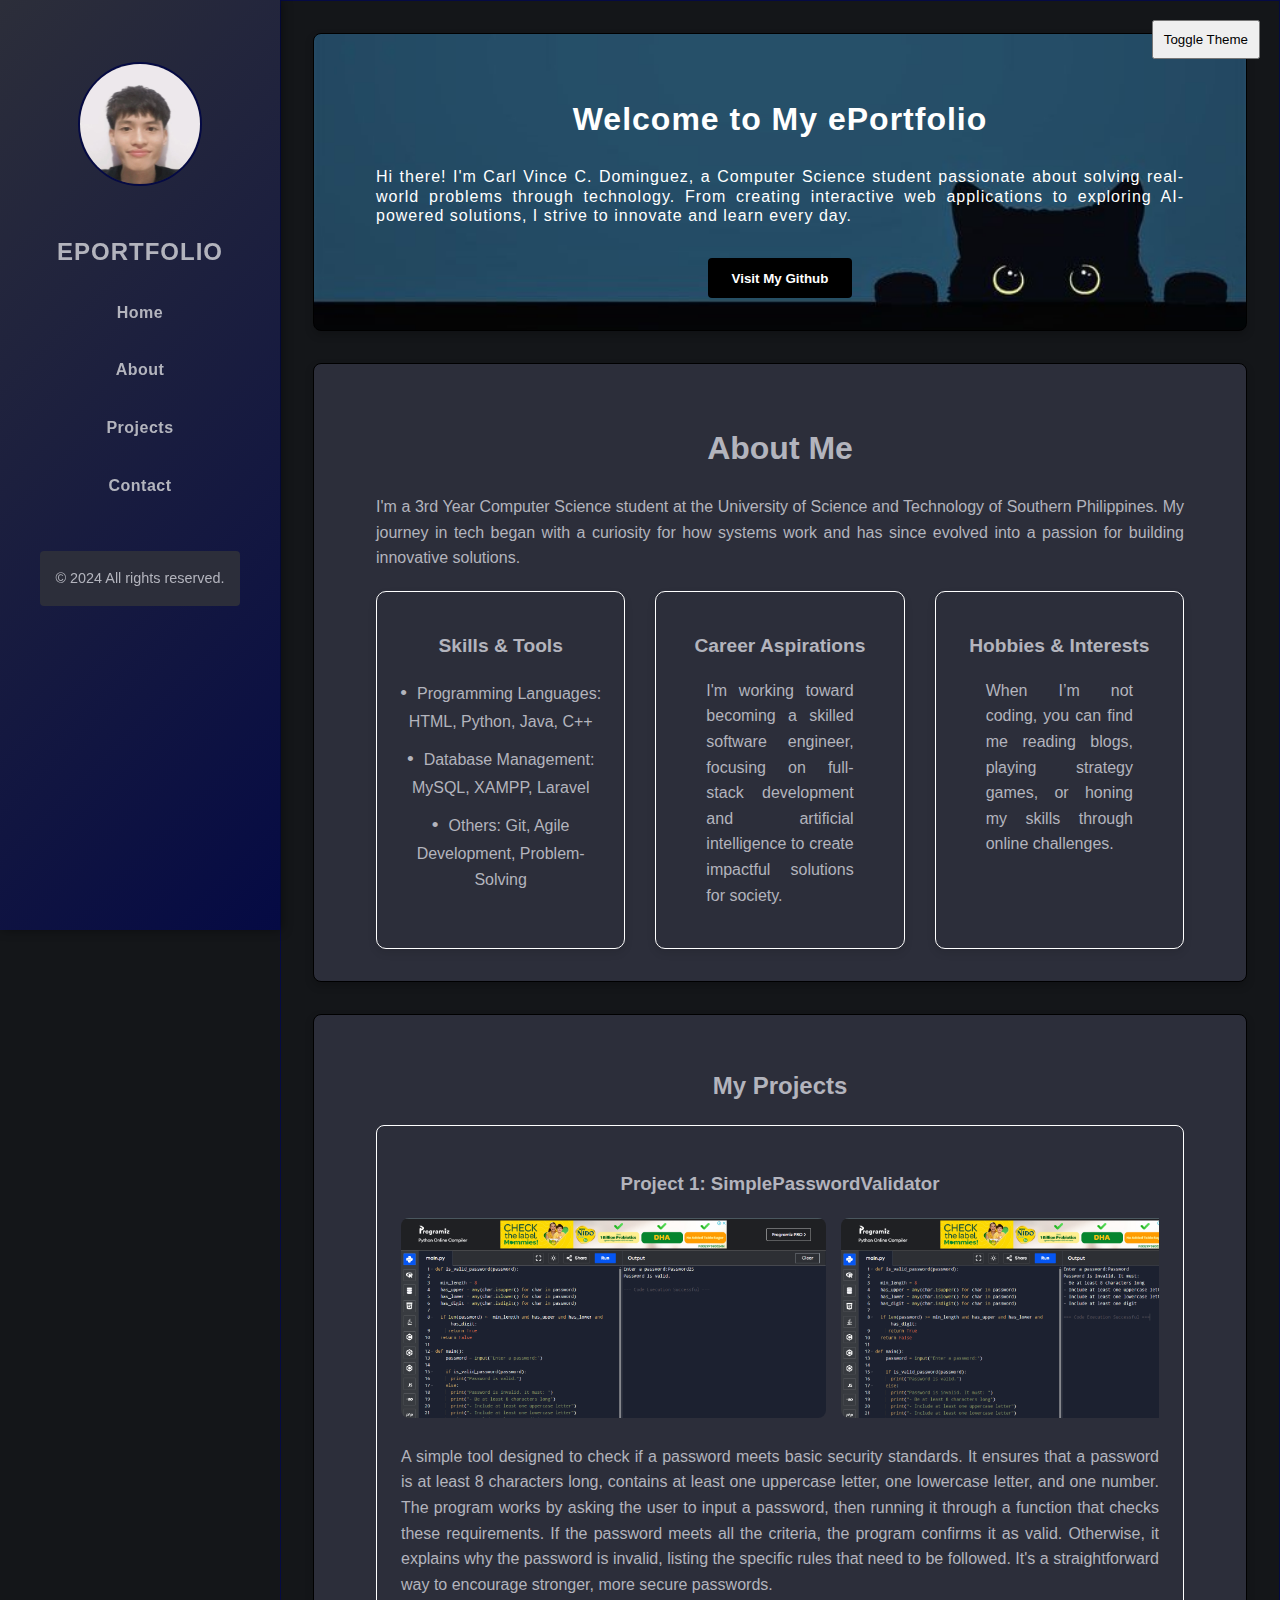
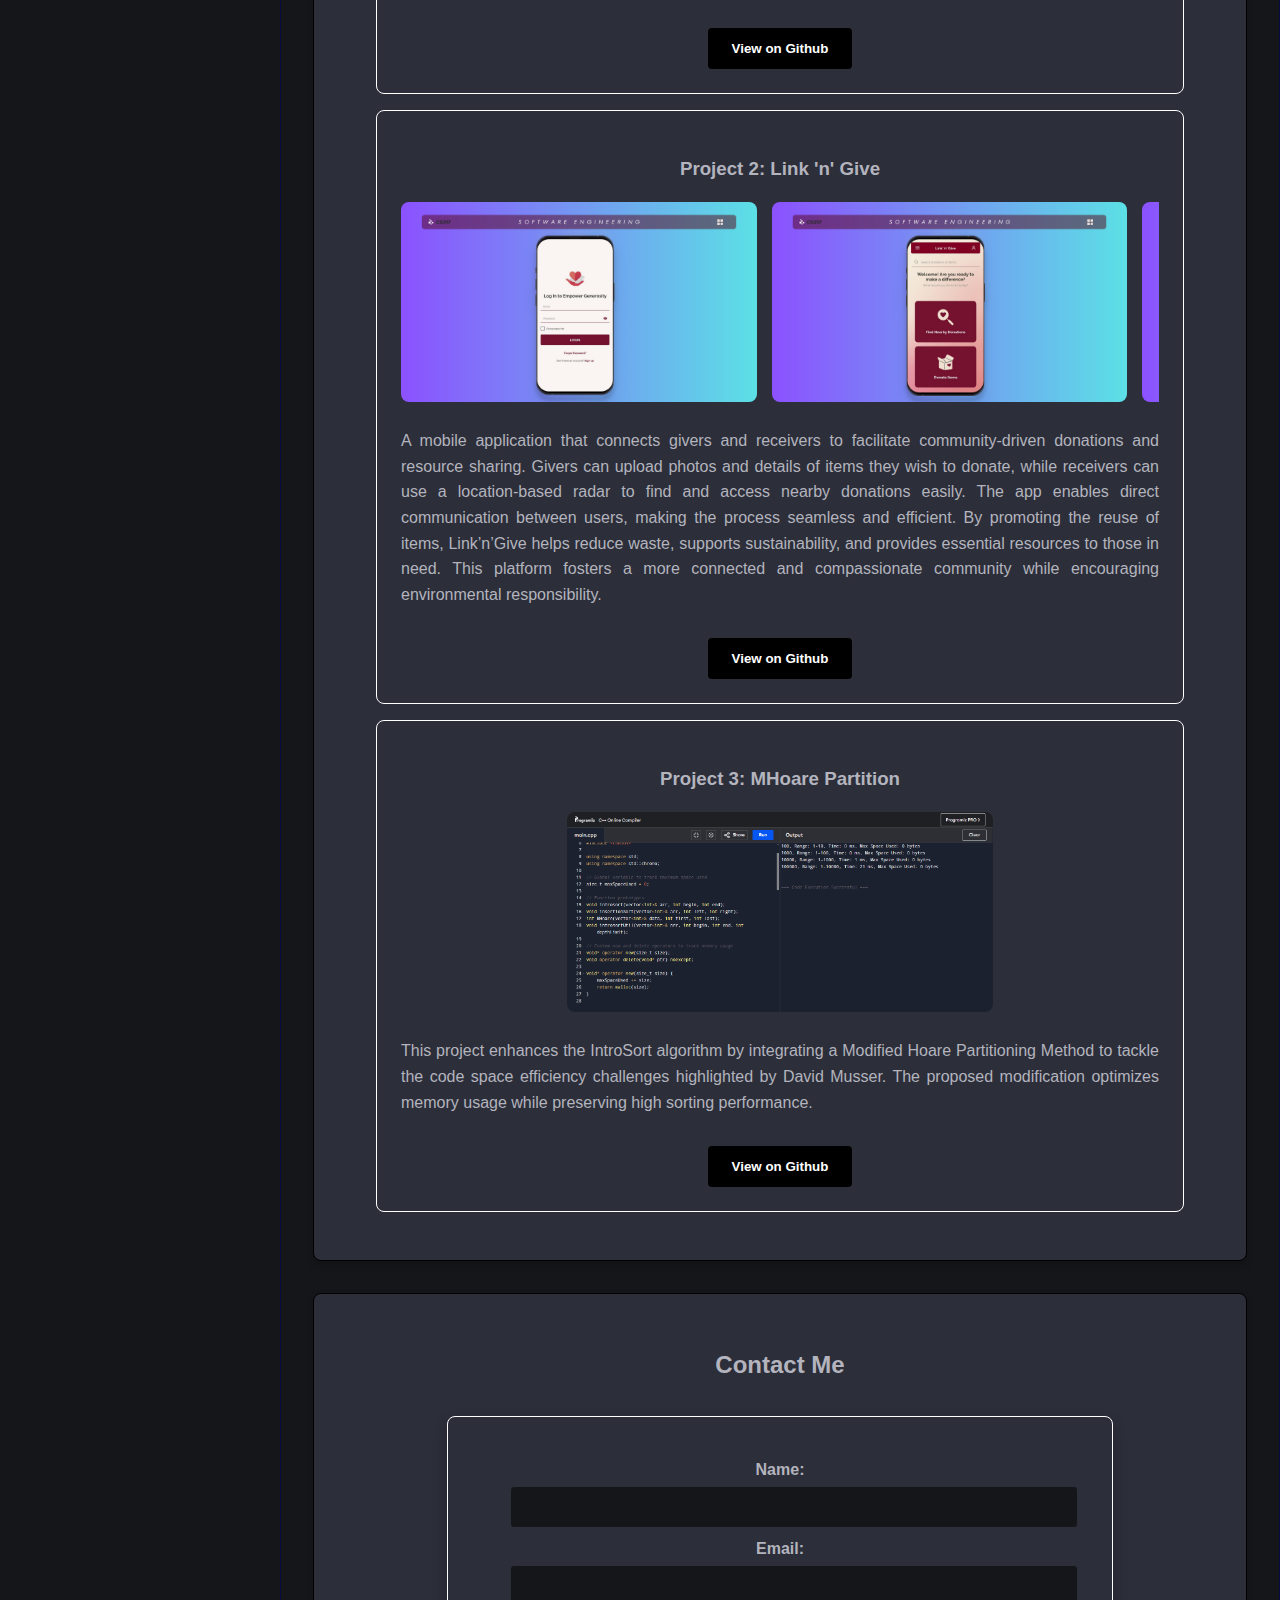
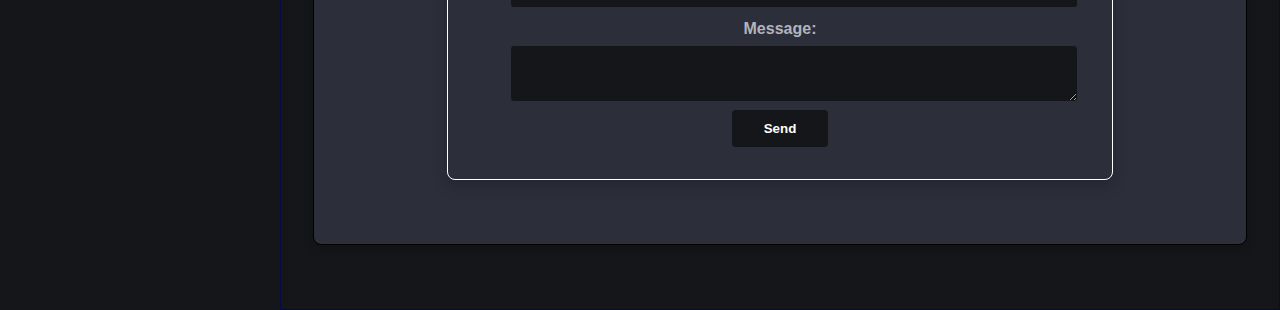
<file: index.html>
<!DOCTYPE html>
<html lang="en">
<head>
    <meta charset="UTF-8">
    <meta name="viewport" content="width=device-width, initial-scale=1.0">
    <title>ePortfolio</title>
    <link rel="stylesheet" href="css/eportfolio.css">
    <script src="js/script.js" defer></script>
</head>
<body>
    <div class="sidebar">
        <img src="images/IMG_20231018_213017_259.webp" alt="Profile Photo" class="profile-photo">
        <h2>ePortfolio</h2>
        <nav>
            <ul>
                <li><a href="#home">Home</a></li>
                <li><a href="#about">About</a></li>
                <li><a href="#projects">Projects</a></li>
                <li><a href="#contact">Contact</a></li>
            </ul>
        </nav>
        <p>&copy; 2024 All rights reserved.</p>
    </div>

    <main>
        <section id="home">
            <h1>Welcome to My ePortfolio</h1>
            <p>Hi there! I'm Carl Vince C. Dominguez, a Computer Science student passionate about solving real-world problems through technology. From creating interactive web applications to exploring AI-powered solutions, I strive to innovate and learn every day.</p>
            <a href="https://github.com/carlvincedominguez" target="_blank">
                <button style="padding: 0.8rem 1.5rem; border: none; background: #000; color: #fff; font-weight: bold; border-radius: 4px; cursor: pointer; margin-top: 20px; transition: transform 0.3s ease;">
                    Visit My Github
                </button>
            </a>
        </section>
        
        <section id="about">
            <h2>About Me</h2>
            <p>I'm a 3rd Year Computer Science student at the University of Science and Technology of Southern Philippines. My journey in tech began with a curiosity for how systems work and has since evolved into a passion for building innovative solutions.</p>
        
        <div class="container">
            <div class="card">
                <h3>Skills & Tools</h3>
                <ul>
                    <li>Programming Languages: HTML, Python, Java, C++</li>
                    <li>Database Management: MySQL, XAMPP, Laravel</li>
                    <li>Others: Git, Agile Development, Problem-Solving</li>
                </ul>
            </div>
        
            <div class="card">
                <h3>Career Aspirations</h3>
                <p>I'm working toward becoming a skilled software engineer, focusing on full-stack development and artificial intelligence to create impactful solutions for society.</p>
            </div>
        
            <div class="card">
                <h3>Hobbies & Interests</h3>
                <p>When I’m not coding, you can find me reading blogs, playing strategy games, or honing my skills through online challenges.</p>
            </div>
        </div>
        </section>

        <section id="projects">
            <h2>My Projects</h2>
        
            <!-- Project 1 -->
            <div class="project">
                <h3>Project 1: SimplePasswordValidator</h3>
                <div class="image-gallery">
                    <img src="images/Project 1/Valid Output.png" alt="Valid Output">
                    <img src="images/Project 1/Invalid Output.png" alt="Invalid Output">
                </div>
                <p>A simple tool designed to check if a password meets basic security standards. It ensures that a password is at least 8 characters long, contains at least one uppercase letter, one lowercase letter, and one number. The program works by asking the user to input a password, then running it through a function that checks these requirements. If the password meets all the criteria, the program confirms it as valid. Otherwise, it explains why the password is invalid, listing the specific rules that need to be followed. It's a straightforward way to encourage stronger, more secure passwords.</p> 
                <a href="https://github.com/carlvincedominguez/SimplePasswordValidator.git" style="text-decoration: none;">
                    <button style="padding: 0.8rem 1.5rem; border: none; background: #000; color: #fff; font-weight: bold; border-radius: 4px; cursor: pointer; margin-top: 15px; transition: transform 0.3s ease;">
                        View on Github
                    </button>
                </a>
            </div>
        
            <!-- Project 2 -->
            <div class="project">
                <h3>Project 2: Link 'n' Give</h3>
                <div class="image-gallery">
                    <img src="images/Project 2/SignUp.png" alt="Sign Up">
                    <img src="images/Project 2/Home.png" alt="Home">        
                    <img src="images/Project 2/FindNearbyDonation.png" alt="Find Nearby Donation">
                    <img src="images/Project 2/DonateItems.png" alt="Donate Items">
                </div>
                <p>A mobile application that connects givers and receivers to facilitate community-driven donations and resource sharing. Givers can upload photos and details of items they wish to donate, while receivers can use a location-based radar to find and access nearby donations easily. The app enables direct communication between users, making the process seamless and efficient. By promoting the reuse of items, Link’n’Give helps reduce waste, supports sustainability, and provides essential resources to those in need. This platform fosters a more connected and compassionate community while encouraging environmental responsibility.</p>
                <a href="https://github.com/honeypearlq/linkngive.git" style="text-decoration: none;">
                    <button style="padding: 0.8rem 1.5rem; border: none; background: #000; color: #fff; font-weight: bold; border-radius: 4px; cursor: pointer; margin-top: 15px; transition: transform 0.3s ease;">
                        View on Github
                    </button> 
                </a>
            </div>
        
<!-- Project 3 -->
<div class="project">
    <h3>Project 3: MHoare Partition</h3>
    <div class="image-gallery single-image">
        <img src="images/Project 3/Output.png" alt="Output">
    </div>
    <p>This project enhances the IntroSort algorithm by integrating a Modified Hoare Partitioning Method to tackle the code space efficiency challenges highlighted by David Musser. The proposed modification optimizes memory usage while preserving high sorting performance.</p>
    <a href="https://github.com/carlvincedominguez/MHoarePartition.git" style="text-decoration: none;">
        <button style="padding: 0.8rem 1.5rem; border: none; background: #000; color: #fff; font-weight: bold; border-radius: 4px; cursor: pointer; margin-top: 15px; transition: transform 0.3s ease;">
            View on Github
        </button>
    </a>
</div>

        </section>
        
        <section id="contact">
            <h2>Contact Me</h2>
            <form action="https://formspree.io/f/mlddjoba" method="POST">
                <label for="name">Name:</label>
                <input type="text" id="name" name="name" required>

                <label for="email">Email:</label>
                <input type="email" id="email" name="email" required>

                <label for="message">Message:</label>
                <textarea id="message" name="message" required></textarea>

                <button type="submit">Send</button>
            </form>
        </section>
    </main>

    <script src="js/script.js"></script>

</body>
</html>
</file>
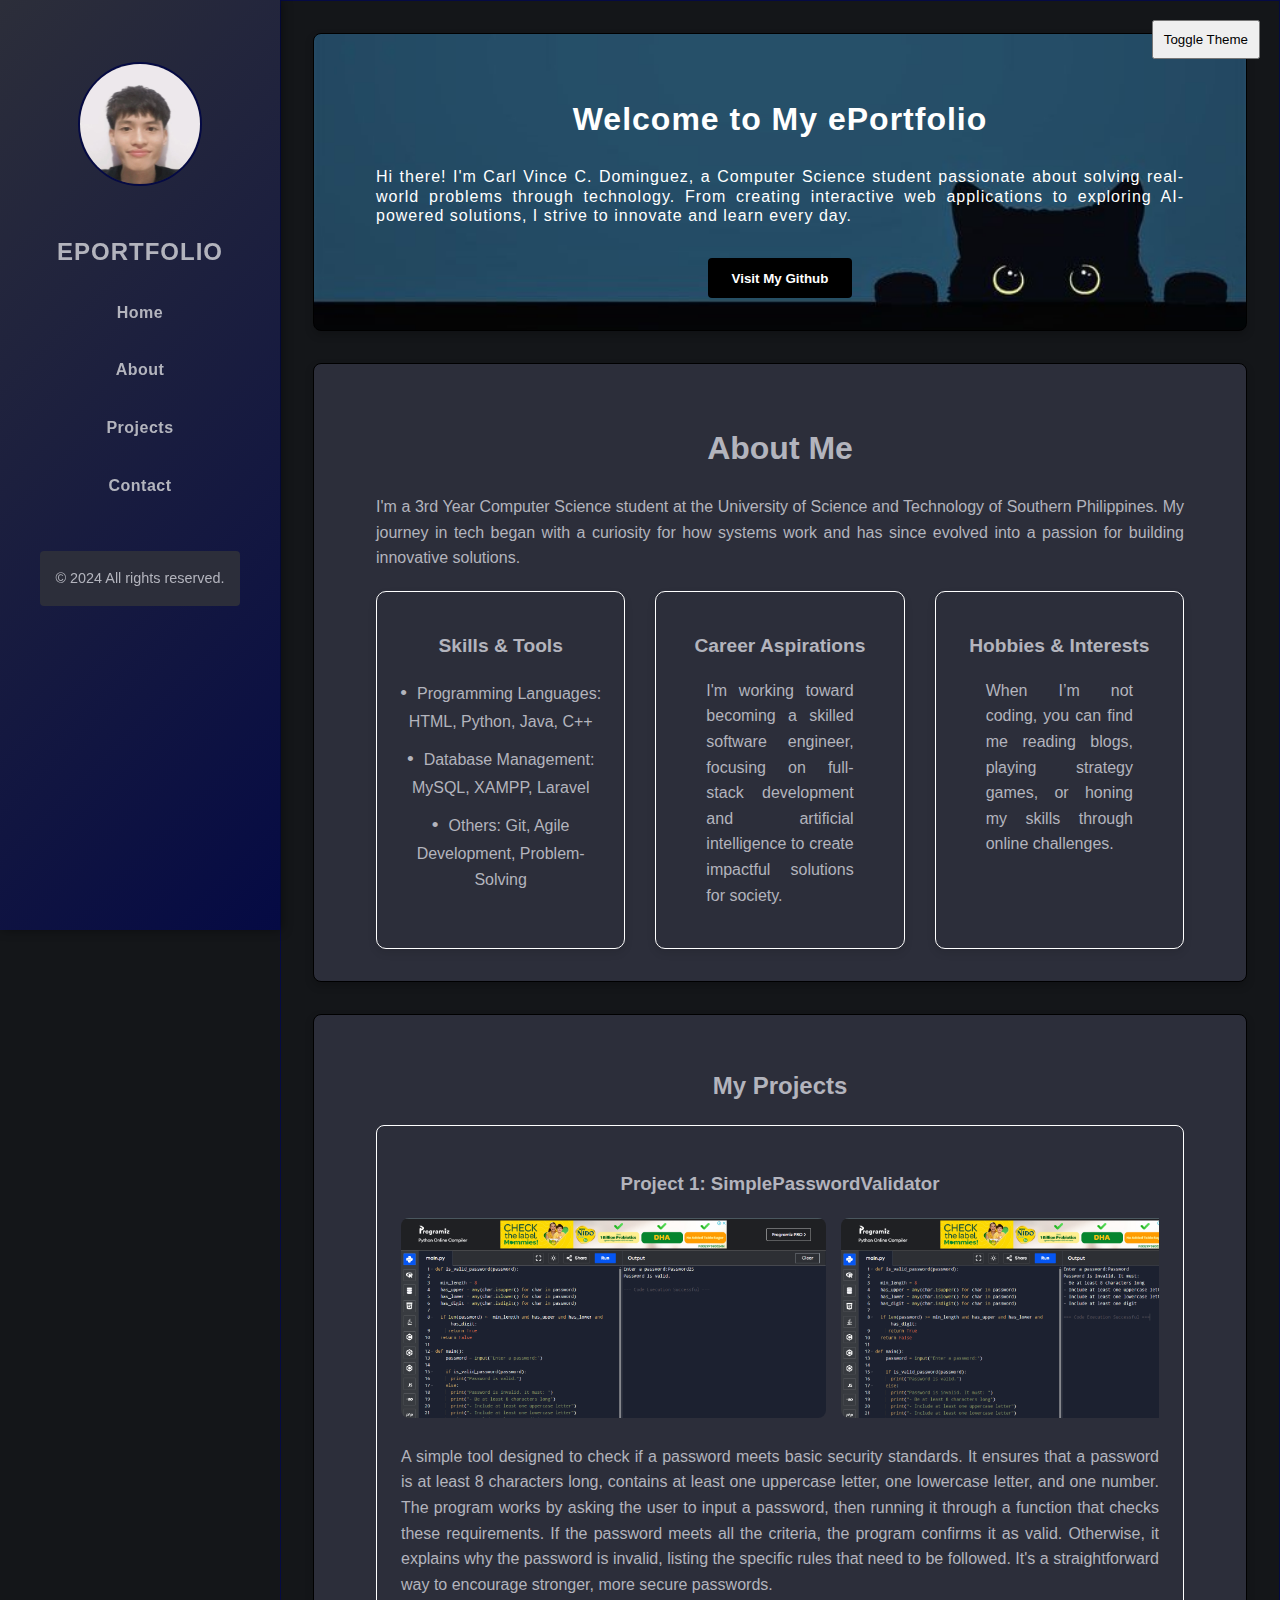
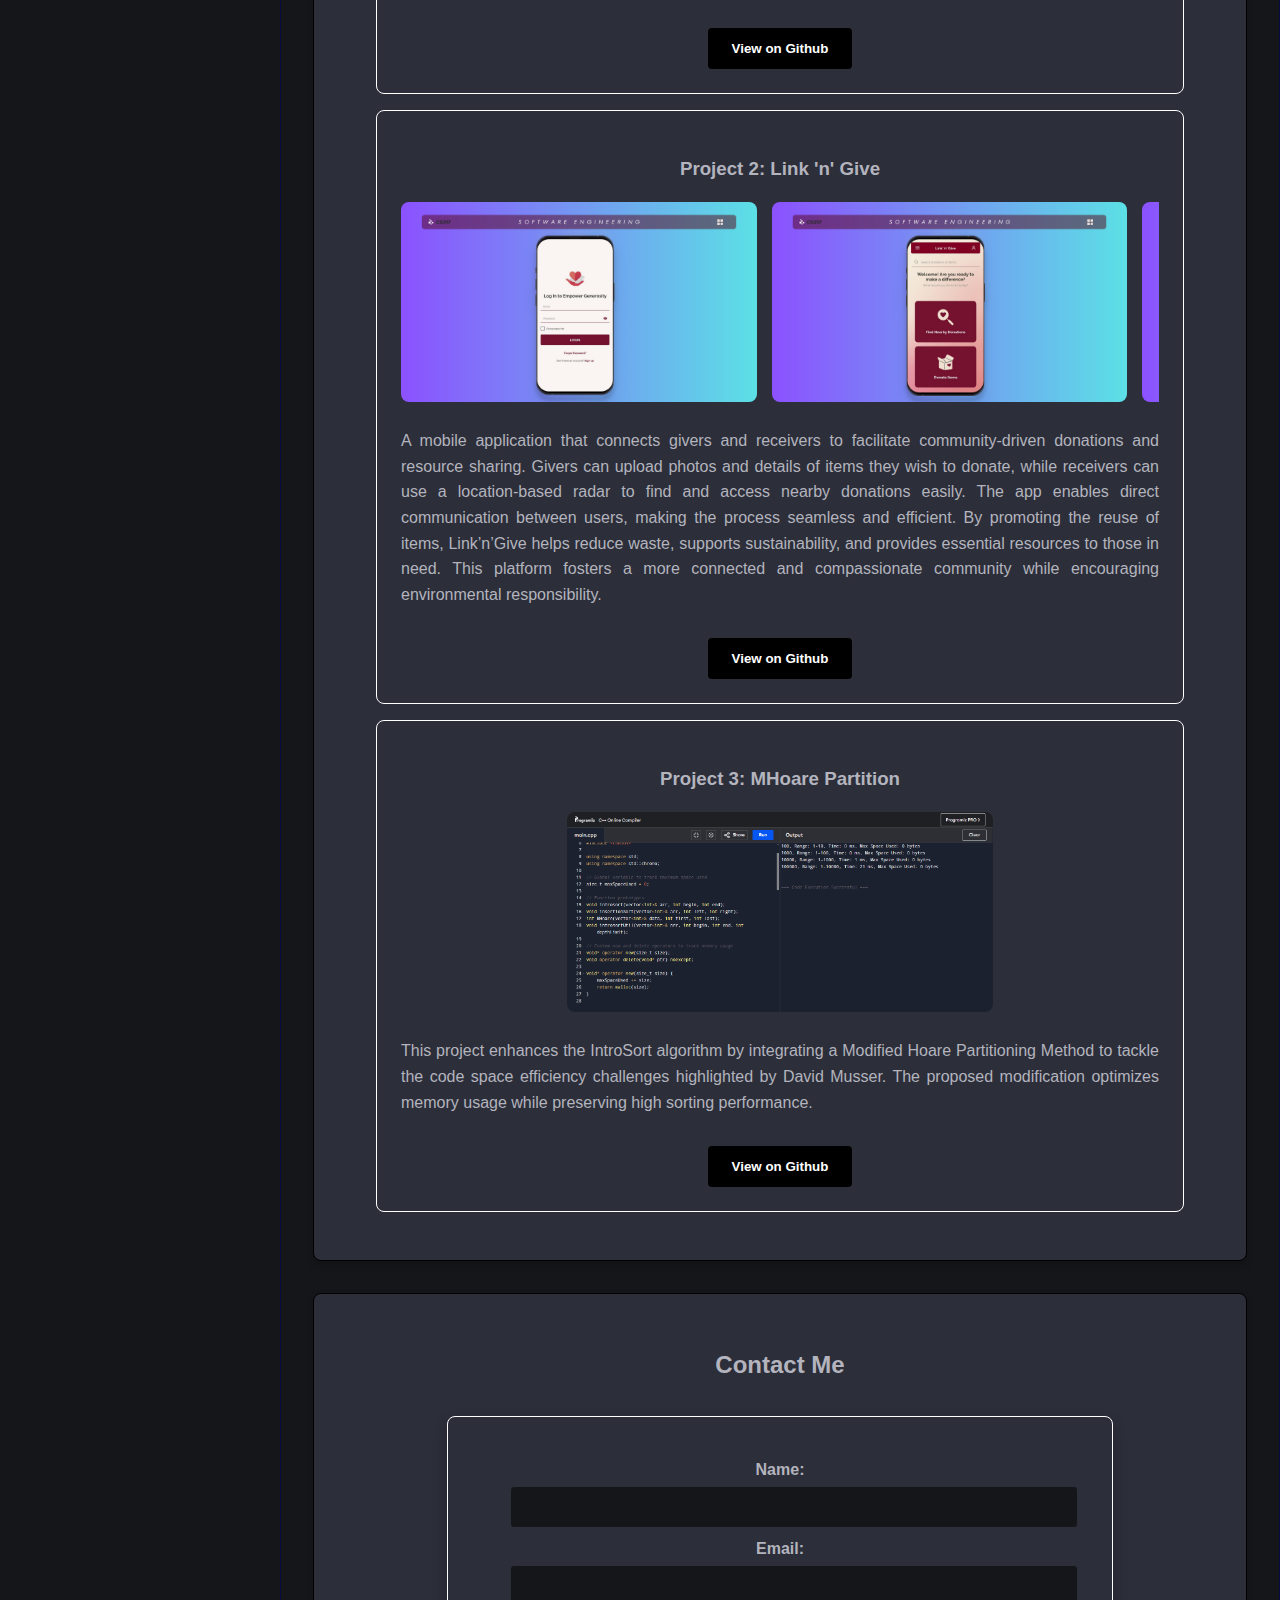
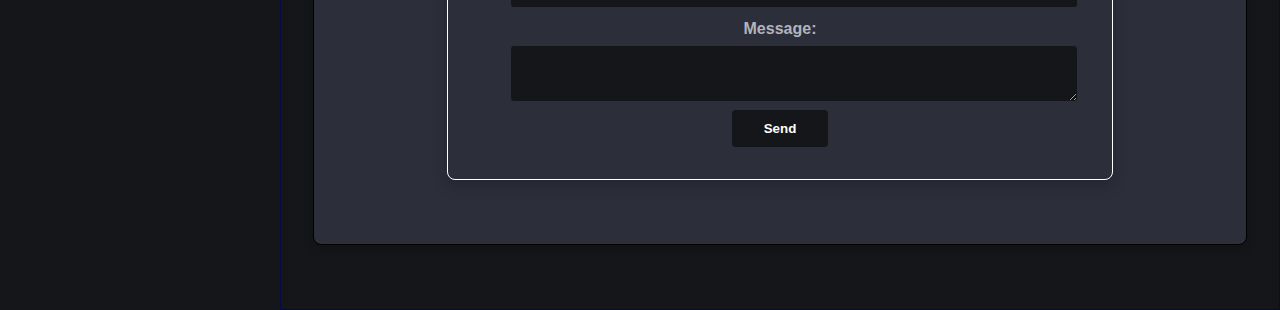
<file: eportfolio.html>
<!DOCTYPE html>
<html lang="en">
<head>
    <meta charset="UTF-8">
    <meta name="viewport" content="width=device-width, initial-scale=1.0">
    <title>ePortfolio</title>
    <link rel="stylesheet" href="css/eportfolio.css">
    <script src="js/script.js" defer></script>
</head>
<body>
    <div class="sidebar">
        <img src="images/IMG_20231018_213017_259.webp" alt="Profile Photo" class="profile-photo">
        <h2>ePortfolio</h2>
        <nav>
            <ul>
                <li><a href="#home">Home</a></li>
                <li><a href="#about">About</a></li>
                <li><a href="#projects">Projects</a></li>
                <li><a href="#contact">Contact</a></li>
            </ul>
        </nav>
        <p>&copy; 2024 All rights reserved.</p>
    </div>

    <main>
        <section id="home">
            <h1>Welcome to My ePortfolio</h1>
            <p>Hi there! I'm Carl Vince C. Dominguez, a Computer Science student passionate about solving real-world problems through technology. From creating interactive web applications to exploring AI-powered solutions, I strive to innovate and learn every day.</p>
            <a href="https://github.com/carlvincedominguez" target="_blank">
                <button style="padding: 0.8rem 1.5rem; border: none; background: #000; color: #fff; font-weight: bold; border-radius: 4px; cursor: pointer; margin-top: 20px; transition: transform 0.3s ease;">
                    Visit My Github
                </button>
            </a>
        </section>
        
        <section id="about">
            <h2>About Me</h2>
            <p>I'm a 3rd Year Computer Science student at the University of Science and Technology of Southern Philippines. My journey in tech began with a curiosity for how systems work and has since evolved into a passion for building innovative solutions.</p>
        
        <div class="container">
            <div class="card">
                <h3>Skills & Tools</h3>
                <ul>
                    <li>Programming Languages: HTML, Python, Java, C++</li>
                    <li>Database Management: MySQL, XAMPP, Laravel</li>
                    <li>Others: Git, Agile Development, Problem-Solving</li>
                </ul>
            </div>
        
            <div class="card">
                <h3>Career Aspirations</h3>
                <p>I'm working toward becoming a skilled software engineer, focusing on full-stack development and artificial intelligence to create impactful solutions for society.</p>
            </div>
        
            <div class="card">
                <h3>Hobbies & Interests</h3>
                <p>When I’m not coding, you can find me reading blogs, playing strategy games, or honing my skills through online challenges.</p>
            </div>
        </div>
        </section>

        <section id="projects">
            <h2>My Projects</h2>
        
            <!-- Project 1 -->
            <div class="project">
                <h3>Project 1: SimplePasswordValidator</h3>
                <div class="image-gallery">
                    <img src="images/Project 1/Valid Output.png" alt="Valid Output">
                    <img src="images/Project 1/Invalid Output.png" alt="Invalid Output">
                </div>
                <p>A simple tool designed to check if a password meets basic security standards. It ensures that a password is at least 8 characters long, contains at least one uppercase letter, one lowercase letter, and one number. The program works by asking the user to input a password, then running it through a function that checks these requirements. If the password meets all the criteria, the program confirms it as valid. Otherwise, it explains why the password is invalid, listing the specific rules that need to be followed. It's a straightforward way to encourage stronger, more secure passwords.</p> 
                <a href="https://github.com/carlvincedominguez/SimplePasswordValidator.git" style="text-decoration: none;">
                    <button style="padding: 0.8rem 1.5rem; border: none; background: #000; color: #fff; font-weight: bold; border-radius: 4px; cursor: pointer; margin-top: 15px; transition: transform 0.3s ease;">
                        View on Github
                    </button>
                </a>
            </div>
        
            <!-- Project 2 -->
            <div class="project">
                <h3>Project 2: Link 'n' Give</h3>
                <div class="image-gallery">
                    <img src="images/Project 2/SignUp.png" alt="Sign Up">
                    <img src="images/Project 2/Home.png" alt="Home">        
                    <img src="images/Project 2/FindNearbyDonation.png" alt="Find Nearby Donation">
                    <img src="images/Project 2/DonateItems.png" alt="Donate Items">
                </div>
                <p>A mobile application that connects givers and receivers to facilitate community-driven donations and resource sharing. Givers can upload photos and details of items they wish to donate, while receivers can use a location-based radar to find and access nearby donations easily. The app enables direct communication between users, making the process seamless and efficient. By promoting the reuse of items, Link’n’Give helps reduce waste, supports sustainability, and provides essential resources to those in need. This platform fosters a more connected and compassionate community while encouraging environmental responsibility.</p>
                <a href="https://github.com/honeypearlq/linkngive.git" style="text-decoration: none;">
                    <button style="padding: 0.8rem 1.5rem; border: none; background: #000; color: #fff; font-weight: bold; border-radius: 4px; cursor: pointer; margin-top: 15px; transition: transform 0.3s ease;">
                        View on Github
                    </button> 
                </a>
            </div>
        
<!-- Project 3 -->
<div class="project">
    <h3>Project 3: MHoare Partition</h3>
    <div class="image-gallery single-image">
        <img src="images/Project 3/Output.png" alt="Output">
    </div>
    <p>This project enhances the IntroSort algorithm by integrating a Modified Hoare Partitioning Method to tackle the code space efficiency challenges highlighted by David Musser. The proposed modification optimizes memory usage while preserving high sorting performance.</p>
    <a href="https://github.com/carlvincedominguez/MHoarePartition.git" style="text-decoration: none;">
        <button style="padding: 0.8rem 1.5rem; border: none; background: #000; color: #fff; font-weight: bold; border-radius: 4px; cursor: pointer; margin-top: 15px; transition: transform 0.3s ease;">
            View on Github
        </button>
    </a>
</div>

        </section>
        
        <section id="contact">
            <h2>Contact Me</h2>
            <form action="https://formspree.io/f/mlddjoba" method="POST">
                <label for="name">Name:</label>
                <input type="text" id="name" name="name" required>

                <label for="email">Email:</label>
                <input type="email" id="email" name="email" required>

                <label for="message">Message:</label>
                <textarea id="message" name="message" required></textarea>

                <button type="submit">Send</button>
            </form>
        </section>
    </main>

    <script src="js/script.js"></script>

</body>
</html>
</file>
<file: css/eportfolio.css>
/* General Styles */
body {
    font-family: 'Poppins', Arial, sans-serif;
    margin: 0;
    padding: 0;
    line-height: 1.6;
    color: #050A44;
    background-color: #141619;
    display: flex;
    flex-direction: column;
    min-height: 100vh;
    transition: background-color 0.3s ease, color 0.3s ease;
}

/* Sidebar */
.sidebar {
    position: fixed;
    top: 0;
    left: 0;
    width: 280px;
    height: 100%;
    background: linear-gradient(135deg, #2C2E3A, #050A44);
    padding-top: 30px;
    box-shadow: 2px 0 10px rgba(0, 0, 0, 0.4);
    z-index: 1000;
    display: flex;
    flex-direction: column;
    align-items: center;
    animation: fadeIn 1s ease-in-out;
}

.sidebar h2 {
    color: #B3B4BD;
    margin-bottom: 0.8rem;
    font-size: 1.5rem;
    text-align: center;
    text-transform: uppercase;
    letter-spacing: 1px;
    line-height: 1.2;
    animation: slideIn 1s ease-out;
}

.sidebar ul {
    list-style: none;
    padding: 0;
    margin: 0;
}

.sidebar ul li {
    margin: 0.6rem 0;
}

.sidebar ul li a {
    text-align: center;
    display: block;
    padding: 0.8rem 1rem;
    color: #B3B4BD;
    text-decoration: none;
    font-weight: 600;
    letter-spacing: 0.5px;
    line-height: 1.4;
    transition: background-color 0.3s ease, color 0.3s ease, transform 0.3s ease;
    border-radius: 4px;
}

.sidebar ul li a:hover {
    color: #FFFFFF;
    background-color: #141619;
    transform: scale(1.05);
}

.sidebar p {
    text-align: center;
    padding: 1rem;
    background: #2C2E3A;
    color: #B3B4BD;
    margin-top: 2rem;
    font-size: 0.9rem;
    border-radius: 4px;
    transition: background-color 0.3s ease, transform 0.3s ease;
}

.sidebar p:hover {
    background-color: #141619;
    transform: translateY(-5px);
}

/* Profile Photo */
.profile-photo {
    border-radius: 50%;
    width: 120px;
    height: 120px;
    object-fit: cover;
    margin: 2rem 0;
    transition: transform 0.3s ease, box-shadow 0.3s ease;
    border: 2px solid #050A44;
}

.profile-photo:hover {
    transform: scale(1.15);
    box-shadow: 0 10px 20px rgba(0, 0, 0, 0.4);
}

/* Main Content */
main {
    margin-left: 280px;
    padding: 2rem;
    flex: 1;
    background: #141619;
    overflow-x: hidden;
    border: 0.8px solid #050A44;
}

section {
    padding: 2rem;
    text-align: center;
    background: #2C2E3A;
    color: #B3B4BD;
    font-family: 'Poppins', Arial, sans-serif;
    margin-bottom: 2rem;
    border-radius: 8px;
    border: 0.2px solid #000;
    box-shadow: 0 4px 8px rgba(0, 0, 0, 0.2);
    transition: background 0.3s ease, box-shadow 0.3s ease;
}

section:hover {
    background: #0000;
    box-shadow: 0 6px 15px rgba(0, 0, 0, 0.3);
}

#home {
    background-image: url(../images/download.jpg);
    background-repeat: no-repeat;
    background-position: auto;
    background-size: cover;
    position: relative;
}

#home::after {
    position: absolute;
    top: 0;
    left: 0;
    width: 100%;
    height: 100%;
    background: rgba(0, 0, 0, 0.5);
    z-index: -1;
}

#home h1 {
    color: #FFFFFF;
    margin-bottom: 1rem;
    font-size: 2rem;
    text-align: center;
    text-justify: auto;
    text-transform: none;
    letter-spacing: 1px;
    line-height: 2;
    transition: color 0.3s ease; /* Smooth color transition */
}

#home p {
    color: #FFFFFF;
    margin-bottom: 0.8rem;
    margin-left: 30px;
    margin-right: 30px;
    font-size: 1rem;
    text-align: justify;
    letter-spacing: 1px;
    line-height: 1.2;
    transition: color 0.3s ease; /* Smooth color transition */
}

#home h1:hover {
    color: #050A44; /* Change color on hover */
}

#home p:hover {
    color: #141619; /* Change color on hover */
}

#about h2 {
    text-align: center;
    font-size: 2em;
    margin-bottom: 20px;
}

#about p {
    text-align: justify;
    line-height: 1.6;
    margin-bottom: 20px;
    margin-left: 30px;
    margin-right: 30px;
}

#about h3 {
    font-size: 1.2em;
    margin-bottom: 15px;
}

.container {
    display: flex;
    gap: 30px;
    margin-left: 30px;
    margin-right: 30px;
    align-items: stretch;
}

.card {
    flex: 1; 
    border: 1px solid #fff;
    border-radius: 10px;
    padding: 20px;
    box-shadow: 0 4px 8px rgba(0, 0, 0, 0.1);
    transition: transform 0.3s ease, box-shadow 0.3s ease;
}

.card:hover {
    transform: translateY(-5px);
    box-shadow: 0 8px 16px #B3B4BD;
}

.card ul {
    list-style: none;
    padding: 0;
}

.card ul li {
    margin-bottom: 10px;
}

.card ul li::before {
    content: "•";
    color: #B3B4BD;
    margin-right: 10px;
    font-size: 1.2em;
}

.card p {
    line-height: 1.6;
}

/* Project Container */
.project {
    margin: 1rem 0;
    margin-left: 30px;
    margin-right: 30px;
    padding: 1.5rem;
    border: 1px solid #fff;
    background: #2C2E3A;
    border-radius: 8px;
    transition: box-shadow 0.3s ease, transform 0.3s ease;
}

.project:hover {
    box-shadow: 0 8px 16px #B3B4BD;
    transform: translateY(-10px);
}

.project p {
    text-align: justify;
}

/* Image Gallery */
.image-gallery {
    display: flex;
    overflow-x: scroll;
    gap: 15px;
    padding-bottom: 10px;
    margin-bottom: 10px;
    scrollbar-width: thin;
    scrollbar-color: #888 #2C2E3A;
    justify-content: flex-start; /* Default: images aligned to the left */
}

.image-gallery.single-image {
    justify-content: center; /* Center the image if there's only one */
}

.image-gallery img {
    width: auto;
    height: 200px;
    max-width: 100%;
    border-radius: 8px;
}

/* Custom Scrollbar */
.image-gallery::-webkit-scrollbar {
    height: 8px;
}

.image-gallery::-webkit-scrollbar-thumb {
    background-color: #888;
    border-radius: 10px;
}

.image-gallery::-webkit-scrollbar-track {
    background: #2C2E3A;
}

/* Responsiveness */
@media screen and (max-width: 768px) {
    .image-gallery {
        flex-wrap: wrap;
        justify-content: center;
        gap: 10px;
    }

    .image-gallery img {
        height: 150px;
        width: 100%;
    }
}

/* Custom Scrollbar */
.image-gallery::-webkit-scrollbar {
    height: 8px;
}

.image-gallery::-webkit-scrollbar-thumb {
    background-color: #888;
    border-radius: 10px;
}

.image-gallery::-webkit-scrollbar-track {
    background: #2C2E3A;
}

/* Responsiveness */
@media screen and (max-width: 768px) {
    .image-gallery {
        flex-wrap: wrap;
        justify-content: center;
        gap: 10px;
    }

    .image-gallery img {
        height: 150px;
        width: 100%;
    }
}

/* Contact Form */
form {
    max-width: 600px;
    margin: 2rem auto;
    padding: 2rem;
    background: #2C2E3A;
    border-radius: 8px;
    border: 1px solid #fff;
    box-shadow: 0 6px 15px rgba(0, 0, 0, 0.2);
    transition: box-shadow 0.3s ease, transform 0.3s ease;
}

form:hover {
    box-shadow: 0 8px 20px rgba(0, 0, 0, 0.3);
    transform: translateY(-5px);
}

form label {
    display: block;
    margin: 0.5rem 0 0.2rem;
    color: #B3B4BD;
    font-weight: 600;
}

form input,
form textarea {
    width: 90%;
    padding: 0.8rem;
    margin-left: 30px;
    margin-right: 30px;
    border: 1px solid #2C2E3A;
    border-radius: 4px;
    background: #141619;
    color: #B3B4BD;
    transition: border-color 0.3s ease, box-shadow 0.3s ease;
}

form input:focus,
form textarea:focus {
    border-color: #0A21C0;
    box-shadow: 0 0 5px rgba(10, 33, 192, 0.5);
}

form button {
    background: #141619;
    color: #FFFFFF;
    border: none;
    font-weight: bold;
    padding: 0.7rem 2rem;
    border-radius: 4px;
    cursor: pointer;
    transition: background-color 0.3s ease, transform 0.3s ease;
}

form button:hover {
    background: #050A44;
    transform: scale(1.1);
}

/* Animations */
@keyframes fadeIn {
    from {
        opacity: 0;
    }
    to {
        opacity: 1;
    }
}

@keyframes slideIn {
    from {
        transform: translateX(-20px);
        opacity: 0;
    }
    to {
        transform: translateX(0);
        opacity: 1;
    }
}


/* Light Mode Styles */
body.light-mode {
    background-color: #ffffff;
    color: #000000;
}

/* Adjust other elements as needed */
body.light-mode nav {
    background-color: #f1f1f1;
}

body.light-mode button {
    background-color: #e0e0e0;
    color: #000000;
}
</file>
